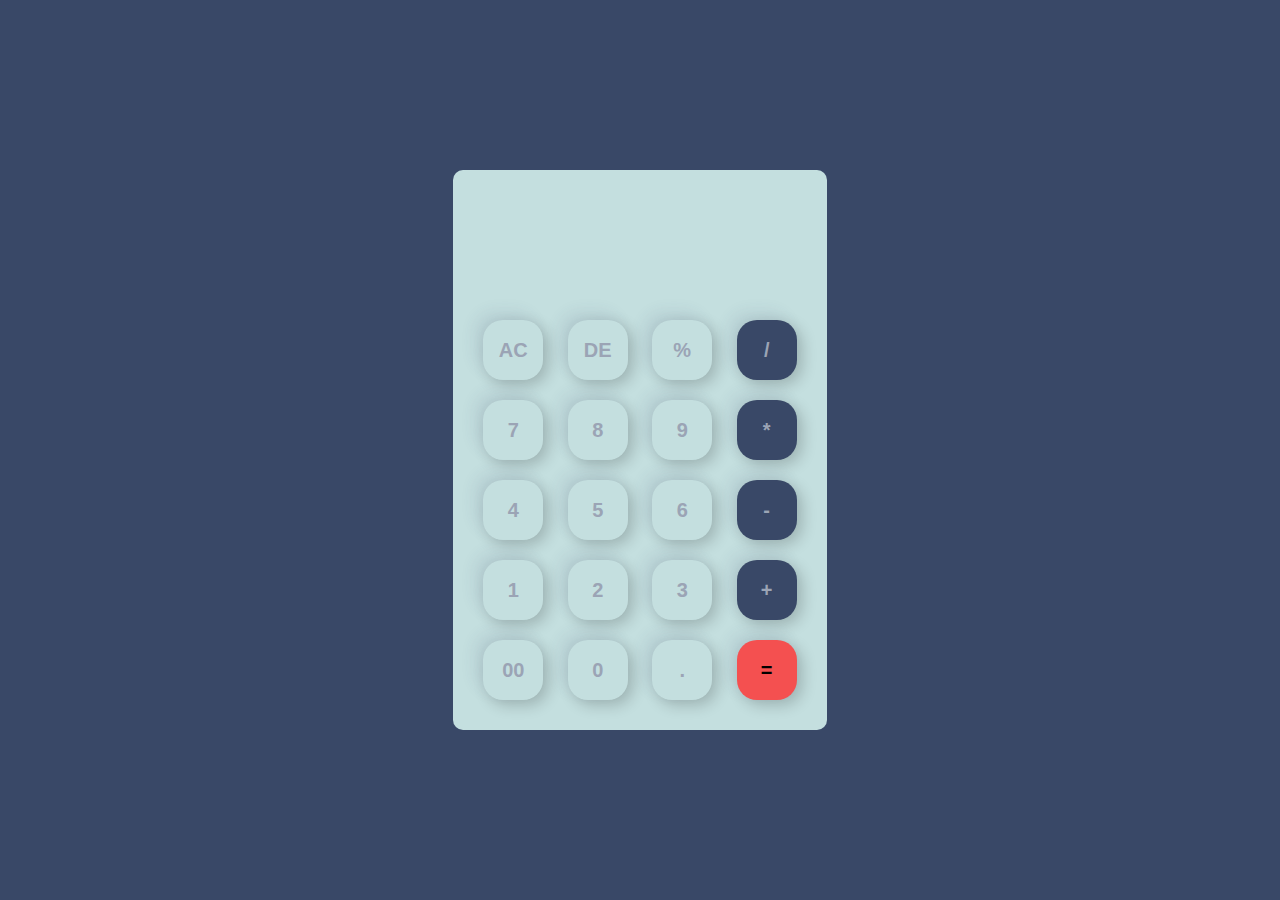
<file: Calculator/index.html>
<!DOCTYPE html>
<html lang="en">
<head>
    <meta charset="UTF-8">
    <meta http-equiv="X-UA-Compatible" content="IE=edge">
    <meta name="viewport" content="width=device-width, initial-scale=1.0">
    <title>Calculator</title>
    <link href="style.css" rel="stylesheet">
</head>
<body>
   <div class="cont">
<div class="calc">
    <form >
        <div class="dis">
            <input  type="text" name="display" class="main-display">

        </div>
        <div>
            <input type="button" value="AC"  onclick="display.value ='' " >
            <input type="button" value="DE"  onclick="display.value =display.value.toString().slice(0,-1)" >
            <input type="button" value="%"  onclick="display.value +='%' " >
            <input type="button" value="/"  onclick="display.value +='/' " class="color">
             </div>
             <div>
                <input type="button" value="7" onclick="display.value +='7' ">
                <input type="button" value="8" onclick="display.value +='8' ">
                <input type="button" value="9" onclick="display.value +='9' ">
                <input type="button" value="*" onclick="display.value +='*' " class="color">
                 </div>
                 <div>
                    <input type="button" value="4"  onclick="display.value +='4' ">
                    <input type="button" value="5"  onclick="display.value +='5' ">
                    <input type="button" value="6"  onclick="display.value +='6' ">
                    <input type="button" value="-"  onclick="display.value +='-' " class="color">
                     </div>
                     <div>
                        <input type="button" value="1"  onclick="display.value +='1' ">
                        <input type="button" value="2"  onclick="display.value +='2' ">
                        <input type="button" value="3"  onclick="display.value +='3' ">
                        <input type="button" value="+"  onclick="display.value +='+' " class="color">
                         </div>
                         <div>
                            <input type="button" value="00"  onclick="display.value +='00' ">
                            <input type="button" value="0"  onclick="display.value +='0' ">
                            <input type="button" value="."  onclick="display.value +='.' ">
                            <input type="button" value="=" onclick="display.value=eval(display.value)" class="eq">
                             </div>
    </form>
</div>
   </div>

</body>
</html>
</file>
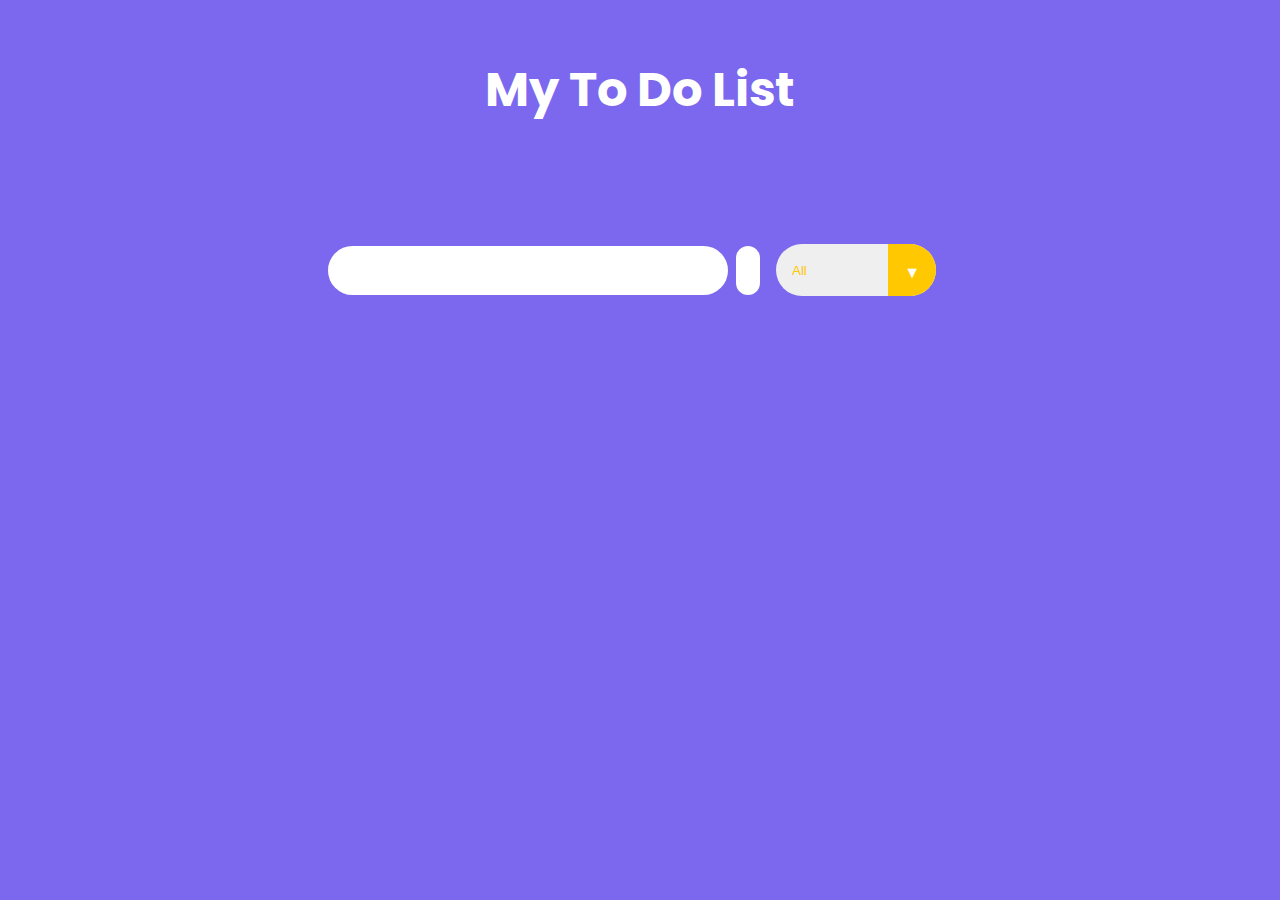
<file: To-Do WebApp/index.html>
<!DOCTYPE html>
<html lang="en">
<head>
    <meta charset="UTF-8">
    <meta http-equiv="X-UA-Compatible" content="IE=edge">
    <meta name="viewport" content="width=device-width, initial-scale=1.0">
    <!-- Google Fonts -->
    <link rel="preconnect" href="https://fonts.googleapis.com">
    <link rel="preconnect" href="https://fonts.gstatic.com" crossorigin>
    <link href="https://fonts.googleapis.com/css2?family=Poppins&display=swap" rel="stylesheet">
    <!-- Font Awesome cdn css -->
    <link rel="stylesheet" href="https://cdnjs.cloudflare.com/ajax/libs/font-awesome/5.15.3/css/all.min.css" integrity="sha512-iBBXm8fW90+nuLcSKlbmrPcLa0OT92xO1BIsZ+ywDWZCvqsWgccV3gFoRBv0z+8dLJgyAHIhR35VZc2oM/gI1w==" crossorigin="anonymous" referrerpolicy="no-referrer" />
    <link rel="stylesheet" href="./styles.css">
    <title>To Do List</title>
</head>
<body>

    <header>
        <h1>My To Do List</h1>
    </header>
    <form action="">
        <input type="text" class="todo-input">
        <button class="todo-button" type="submit">
            <i class="fas fa-plus-circle fa-lg"></i>
        </button>
        <div class="select">
            <select name="todos" class="filter-todo">
                <option value="all">All</option>
                <option value="completed">Completed</option>
                <option value="incomplete">Incomplete</option>
            </select>
        </div>
    </form>

    <div class="todo-container">
        <ul class="todo-list"></ul>
    </div>

    <script src="./script.js"></script>
    
</body>
</html>
</file>
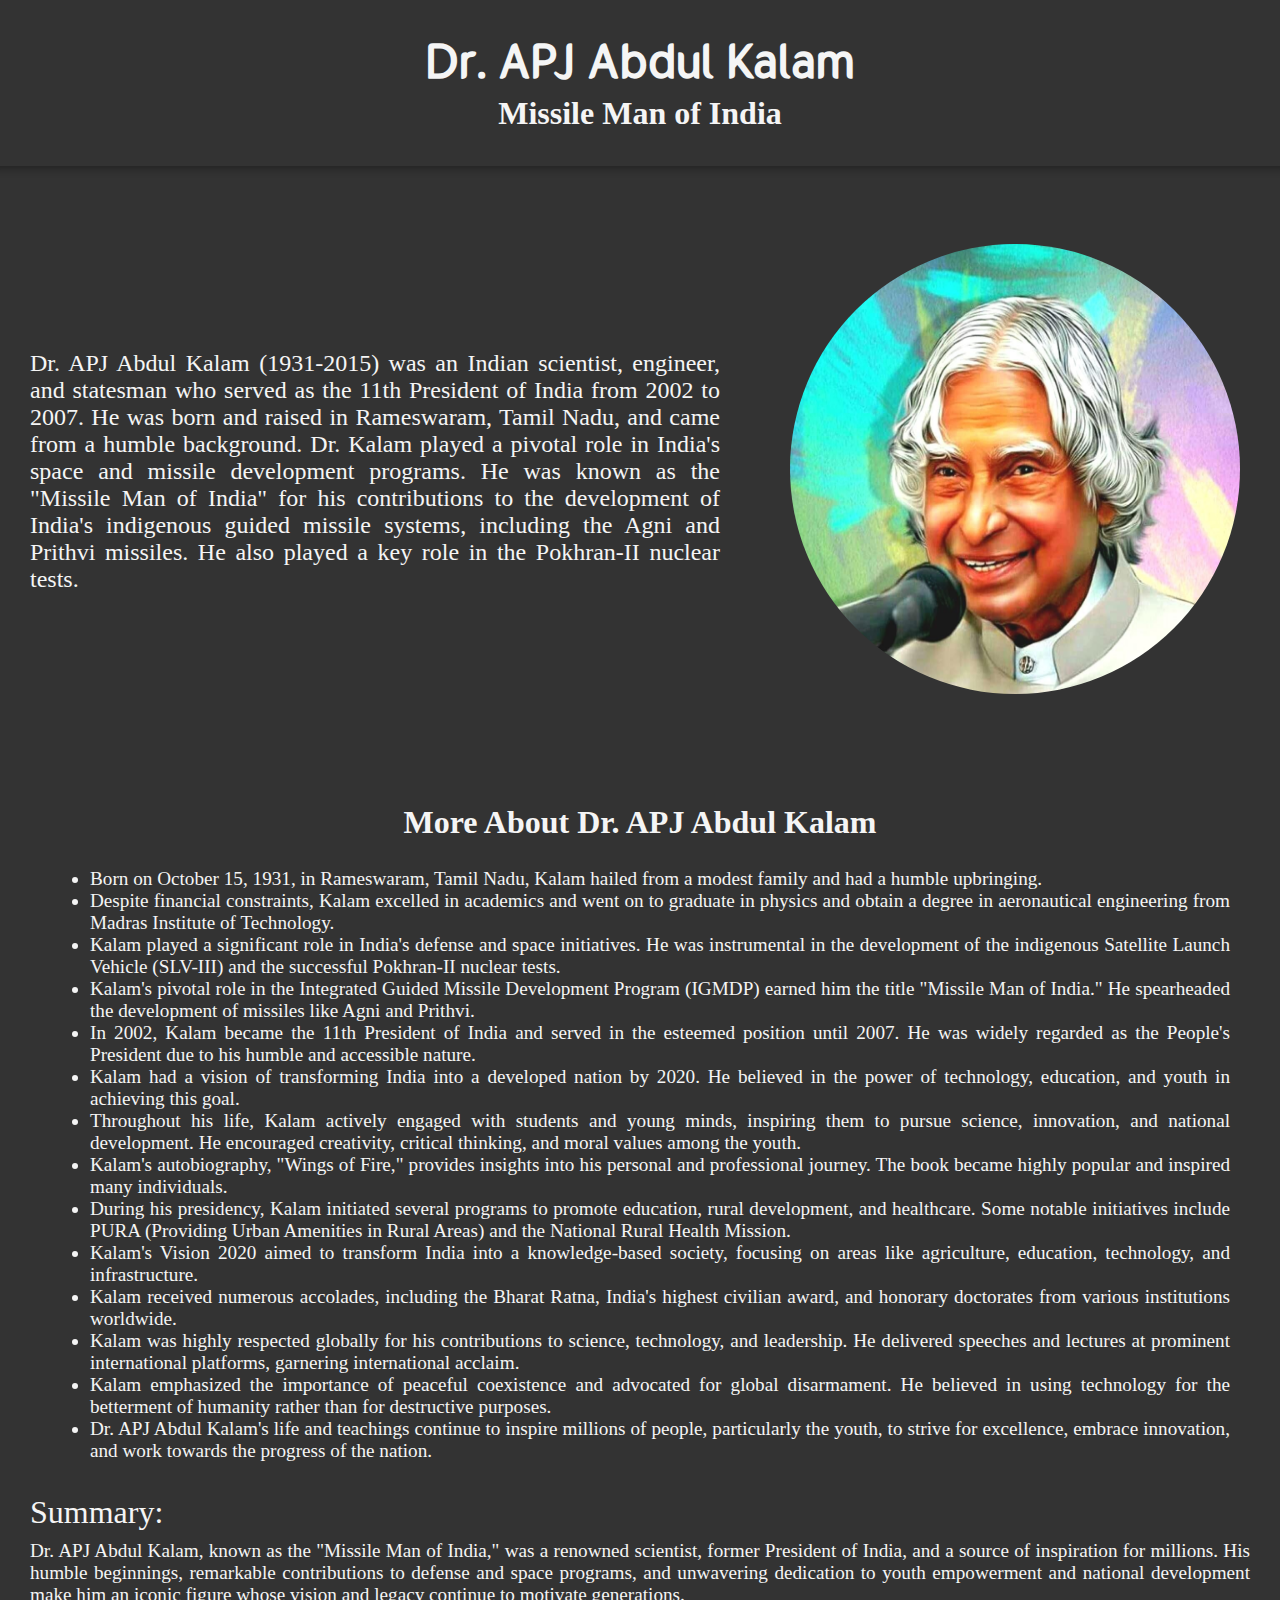
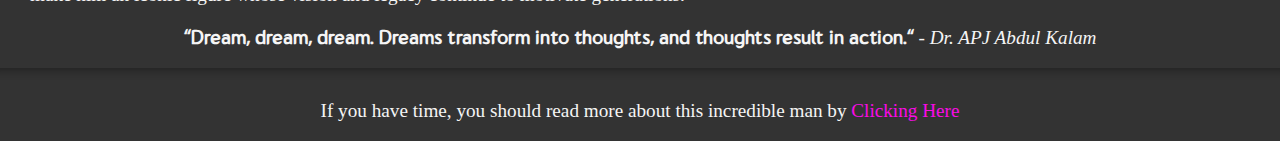
<file: Tribute/index.html>
<!DOCTYPE html>
<html lang="en">
  <head>
    <meta charset="UTF-8" />
    <meta http-equiv="X-UA-Compatible" content="IE=edge" />
    <meta name="viewport" content="width=device-width, initial-scale=1.0" />
    <title>Tribute Page</title>
    <link rel="stylesheet" href="style.css" />
  </head>
  <body>
    <header class="head">
      <h1 class="title">Dr. APJ Abdul Kalam</h1>
      <h2 class="main-subtitle">Missile Man of India</h2>
    </header>
    <hr class="row-division">
    <main class="main">
      <section class="hero">
        <p id="img-caption">
          Dr. APJ Abdul Kalam (1931-2015) was an Indian scientist, engineer, and
          statesman who served as the 11th President of India from 2002 to 2007.
          He was born and raised in Rameswaram, Tamil Nadu, and came from a
          humble background. Dr. Kalam played a pivotal role in India's space
          and missile development programs. He was known as the "Missile Man of
          India" for his contributions to the development of India's indigenous
          guided missile systems, including the Agni and Prithvi missiles. He
          also played a key role in the Pokhran-II nuclear tests.
        </p>
        <figure class="hero-fig">
          <img src="img.jpg" alt="" class="hero-img" />
        </figure>
      </section>
      <section class="tribute-info">
        <h2 class="more-info">More About Dr. APJ Abdul Kalam</h2>
        <ul class="info">
          <li>
            Born on October 15, 1931, in Rameswaram, Tamil Nadu, Kalam hailed
            from a modest family and had a humble upbringing.
          </li>
          <li>
            Despite financial constraints, Kalam excelled in academics and went
            on to graduate in physics and obtain a degree in aeronautical
            engineering from Madras Institute of Technology.
          </li>
          <li>
            Kalam played a significant role in India's defense and space
            initiatives. He was instrumental in the development of the
            indigenous Satellite Launch Vehicle (SLV-III) and the successful
            Pokhran-II nuclear tests.
          </li>
          <li>
            Kalam's pivotal role in the Integrated Guided Missile Development
            Program (IGMDP) earned him the title "Missile Man of India." He
            spearheaded the development of missiles like Agni and Prithvi.
          </li>
          <li>
            In 2002, Kalam became the 11th President of India and served in the
            esteemed position until 2007. He was widely regarded as the People's
            President due to his humble and accessible nature.
          </li>
          <li>
            Kalam had a vision of transforming India into a developed nation by
            2020. He believed in the power of technology, education, and youth
            in achieving this goal.
          </li>
          <li>
            Throughout his life, Kalam actively engaged with students and young
            minds, inspiring them to pursue science, innovation, and national
            development. He encouraged creativity, critical thinking, and moral
            values among the youth.
          </li>
          <li>
            Kalam's autobiography, "Wings of Fire," provides insights into his
            personal and professional journey. The book became highly popular
            and inspired many individuals.
          </li>
          <li>
            During his presidency, Kalam initiated several programs to promote
            education, rural development, and healthcare. Some notable
            initiatives include PURA (Providing Urban Amenities in Rural Areas)
            and the National Rural Health Mission.
          </li>
          <li>
            Kalam's Vision 2020 aimed to transform India into a knowledge-based
            society, focusing on areas like agriculture, education, technology,
            and infrastructure.
          </li>
          <li>
            Kalam received numerous accolades, including the Bharat Ratna,
            India's highest civilian award, and honorary doctorates from various
            institutions worldwide.
          </li>
          <li>
            Kalam was highly respected globally for his contributions to
            science, technology, and leadership. He delivered speeches and
            lectures at prominent international platforms, garnering
            international acclaim.
          </li>
          <li>
            Kalam emphasized the importance of peaceful coexistence and
            advocated for global disarmament. He believed in using technology
            for the betterment of humanity rather than for destructive purposes.
          </li>
          <li>
            Dr. APJ Abdul Kalam's life and teachings continue to inspire
            millions of people, particularly the youth, to strive for
            excellence, embrace innovation, and work towards the progress of the
            nation.
          </li>
        </ul>
      </section>
      <section class="summ">
        <p class="summary-head">Summary:</p>
        <p class="summary-para">
        Dr. APJ Abdul Kalam, known as the "Missile Man
        of India," was a renowned scientist, former President of India, and a
        source of inspiration for millions. His humble beginnings, remarkable
        contributions to defense and space programs, and unwavering dedication
        to youth empowerment and national development make him an iconic figure
        whose vision and legacy continue to motivate generations.
        </p>
        <p class="summary-quote">
            "Dream, dream, dream. Dreams transform into thoughts, and thoughts
            result in action." <span class="author"> - Dr. APJ Abdul Kalam</span>
        </p>
      </section>
    </main>
    <hr class="row-division">
    <footer>
      <p class="footer">
        If you have time, you should read more about this incredible man by <span>
        <a
          href="https://en.wikipedia.org/wiki/A._P._J._Abdul_Kalam"
          class="tribute-link"
          target="_blank"
          >Clicking Here
        </a>
      </span>
      </p>
    </footer>
  </body>
</html>
</file>
<file: Calculator/style.css>
* {
  margin: 0;
  padding: 0;
  font-family: "poppins", sans-serif;
  box-sizing: border-box;
}
.cont {
  width: 100%;
  height: 100vh;
  background: #394867;
  display: flex;
  align-items: center;
  justify-content: center;
}
.calc {
  background: #C4DFDF;
  padding: 20px;
  border-radius: 10px;
}
.calc form input {
  border: 0;
  outline: 0;
  width: 60px;
  height: 60px;
  border-radius: 20px;
  box-shadow: -8px -8px 15px rgba(57, 72, 103, 0.1),5px 5px 15px rgba(0, 0,0, 0.2);
  background: transparent;
  font-size: 20px;
  color:#9BA4B5;
  cursor: pointer;
  margin: 10px;
  font-weight: bold;
}
form .dis{
    display: flex;
    justify-content: flex-end;
    margin: 20px 0;

}
form .dis input{
    text-align: right;
    flex:1;
    font-size: 45px;
    box-shadow: none;
}
form input.eq{
    background-color: #F45050;
    color: black;
}

form input.color{
  background-color: #394867;
}
.main-display{
  background-color: #fff;
}
</file>
<file: To-Do WebApp/styles.css>
* {
    margin: 0;
    padding: 0;
    box-sizing: border-box;
}

body {
    background-color: mediumslateblue;
    color: white;
    font-family: "Poppins", sans-serif;
    min-height: 100vh;
}

header {
    font-size: 1.5rem;
}

header, 
form {
    min-height: 20vh;
    display: flex;
    justify-content: center;
    align-items: center;
}

form input, 
form button {
    padding: 0.5rem;
    padding-left: 1rem;
    font-size: 1.8rem;
    border: none;
    background: white;
    border-radius: 2rem;
}

form button {
    color: rgb(255, 200, 0);
    background: white;
    cursor: pointer;
    transition: all 0.3 ease;
    margin-left: 0.5rem;
}

form button:hover {
    color: white;
    background: rgb(255, 200, 0);
}

.fa-plus-circle {
    margin-top: 0.3rem;
    margin-left: -8px;
}

.todo-container {
    display: flex;
    justify-content: center;
    align-items: center;
}

.todo-list {
    min-width: 30%;
    list-style: none;
}

.todo {
    margin: 0.5rem;
    padding-left: 0.5rem;
    background: white;
    color: black;
    font-size: 1.5rem;
    display: flex;
    justify-content: space-between;
    align-items: center;
    transition: 0.5s;
    border-radius: 2rem;
}

.todo li {
    flex: 1;
}

.trash-btn, 
.complete-btn {
    color: white;
    border: none;
    padding: 1rem;
    cursor: pointer;
    font-size: 1.5rem;
}

.complete-btn {
    background: rgb(255, 200, 0);
}

.trash-btn {
    border-top-right-radius: 1.75rem;
    border-bottom-right-radius: 1.75rem;
    background: rgb(171, 171, 171);
}

.todo-item {
    padding: 0rem 0.5rem;
}

.fa-trash, 
.fa-check-circle {
    pointer-events: none;
}

.completed {
    text-decoration: line-through;
    opacity: 0.5;
}

.slide {
    transform: translateX(10rem);
    opacity: 0;
}

select {
    -webkit-appearance: none;
    -moz-appearance: none;
    appearance: none;
    outline: none;
    border: none;
}

.select {
    margin: 1rem;
    position: relative;
    overflow: hidden;
    border-radius: 50px;
}

select {
    color:rgb(255, 200, 0);
    width: 10rem;
    height: 3.2rem;
    cursor: pointer;
    padding: 1rem;
}

.select::after {
    content: "\25BC";
    position: absolute;
    background:rgb(255, 200, 0);
    top: 0;
    right: 0;
    padding: 1rem;
    pointer-events: none;
    transition: all 0.3s ease;
}

.select::hover::after {
    background: white;
    color: rgb(255, 200, 0);
}
</file>
<file: Tribute/style.css>
@font-face {
    font-family: Gumela;
    src: url(Gumela\ Regular.otf);
}

body{
    margin: 0;
    background-color: #333;
    color: whitesmoke;

}

.head{
    display: flex;
    flex-direction: column;
    justify-content: center;
    align-items: center;
}

.title{
    font-family: "Gumela";
    font-weight: bold;
    font-size: 3rem;

}

.main-subtitle{
    font-family: 'Calibri';
    font-size: 2rem;
    margin-top: -2%;
    
}

.hero{
    display: flex;
    justify-content: space-between;
    align-items: center;
    flex: 1;
    margin: 50px 0;
}


.hero-img{
    width: 450px;
    height: 450px;
    border-radius: 265px;
}

#img-caption{
    font-family: 'Calibri';
    font-size: 1.5rem;
    text-align: justify;
    margin: 0 30px;
}

.tribute-info{
    margin-top: 90px;
}

.more-info{
    font-family: 'Calibri';
    font-size: 2rem;
    text-align: center;
}

.info{
    font-family: 'Calibri';
    font-size: 1.2rem;
    text-align: justify;
    margin: 0 50px;
}

.summ{
    margin: 0 30px;
    font-family: 'Calibri';
    font-size: 1.2rem;
}

.summary-head{
    font-size: 2rem;
    margin-bottom: -10px;
}

.summary-para{
    text-align: justify;
}

.summary-quote{
    text-align: center;
    font-weight: bold;
    font-family: 'Gumela';
}

.author{
    font-style: italic;
    font-weight: normal;
    font-family: 'Calibri';
}

.footer{
    font-family: 'Calibri';
    font-size: 1.2rem;
    text-align: center;
}

.tribute-link{
    color: #fa0ae6;
    text-decoration: none;
}

.row-division{
    height: 12px;
    border: 0;
    box-shadow: inset 0 12px 12px -12px rgba(0, 0, 0, 0.5);
}
</file>
